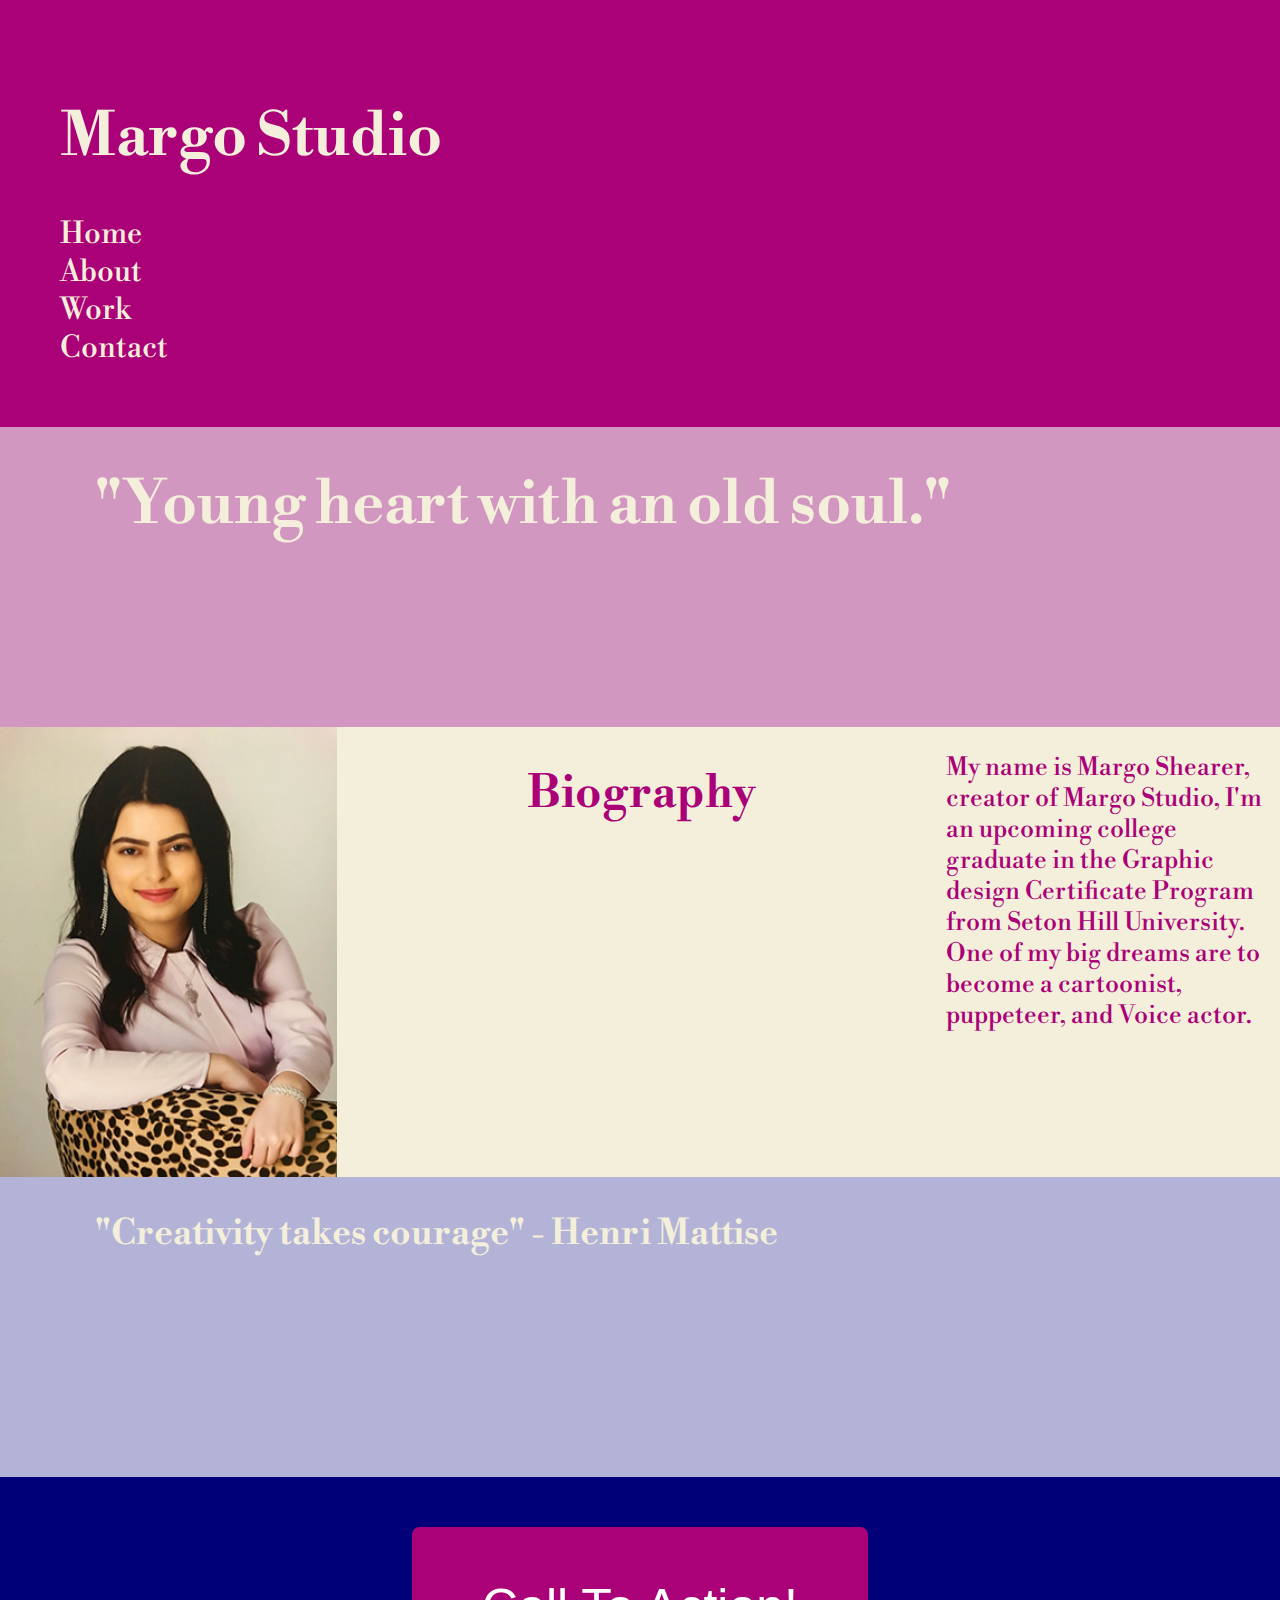
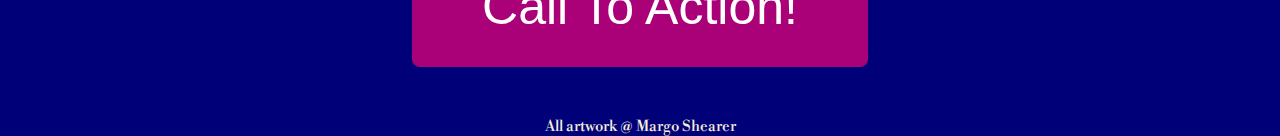
<file: index.html>
<!DOCTYPE html>
<html lang="en">
<head>
    <meta charset="UTF-8">
    <meta name="viewport" content="width=device-width, initial-scale=1.0">
    <title>Portfolio Main Page</title>
    <link rel="preconnect" href="https://fonts.googleapis.com">
    <link rel="preconnect" href="https://fonts.gstatic.com" crossorigin>
    <link href="https://fonts.googleapis.com/css2?family=Agbalumo&family=Black+Ops+One&family=Libre+Bodoni:ital,wght@1,500&display=swap" rel="stylesheet"> 
    <link rel="stylesheet" href="style.css">
</head>
<body>
    <header>
        <nav>
            <h1> Margo Studio </h1>
            <ul>
                <li><a href="index.html">Home</a></li>
                <li><a href="about.html">About</a></li>
                <li><a href="work.html">Work</a></li>
                <li><a href="contact.html">Contact</a></li>
            </ul>
        </nav>
    </header>
    <section class="Mauve"> 
        <p class="young heart">  <h1> "Young heart with an old soul." </h1> </p> 
    </section>
    <section class="Cream"> 
     <img src="IMG_8506 copy.jpg" alt="GraduationPicture">
     <p class="BiographyStatement"> <h2> Biography </h2> </p>
     <p> My name is Margo Shearer, creator of Margo Studio, I'm an upcoming college graduate in the Graphic design Certificate Program from Seton Hill University. One of my big dreams are to become a cartoonist, puppeteer, and Voice actor.</p>
     </section>
    <section class="Periwinkle">
            <p class="Creativity"> <h3> "Creativity takes courage" - Henri Mattise </h3> </p>
    </section> 
    <footer>
    <section class="DarkBlue"> 
    <button class="button" role="button">Call To Action!</button>
    <section class="Allartwork"> All artwork @ Margo Shearer </section>
    </footer>
</body>
</html>
</file>
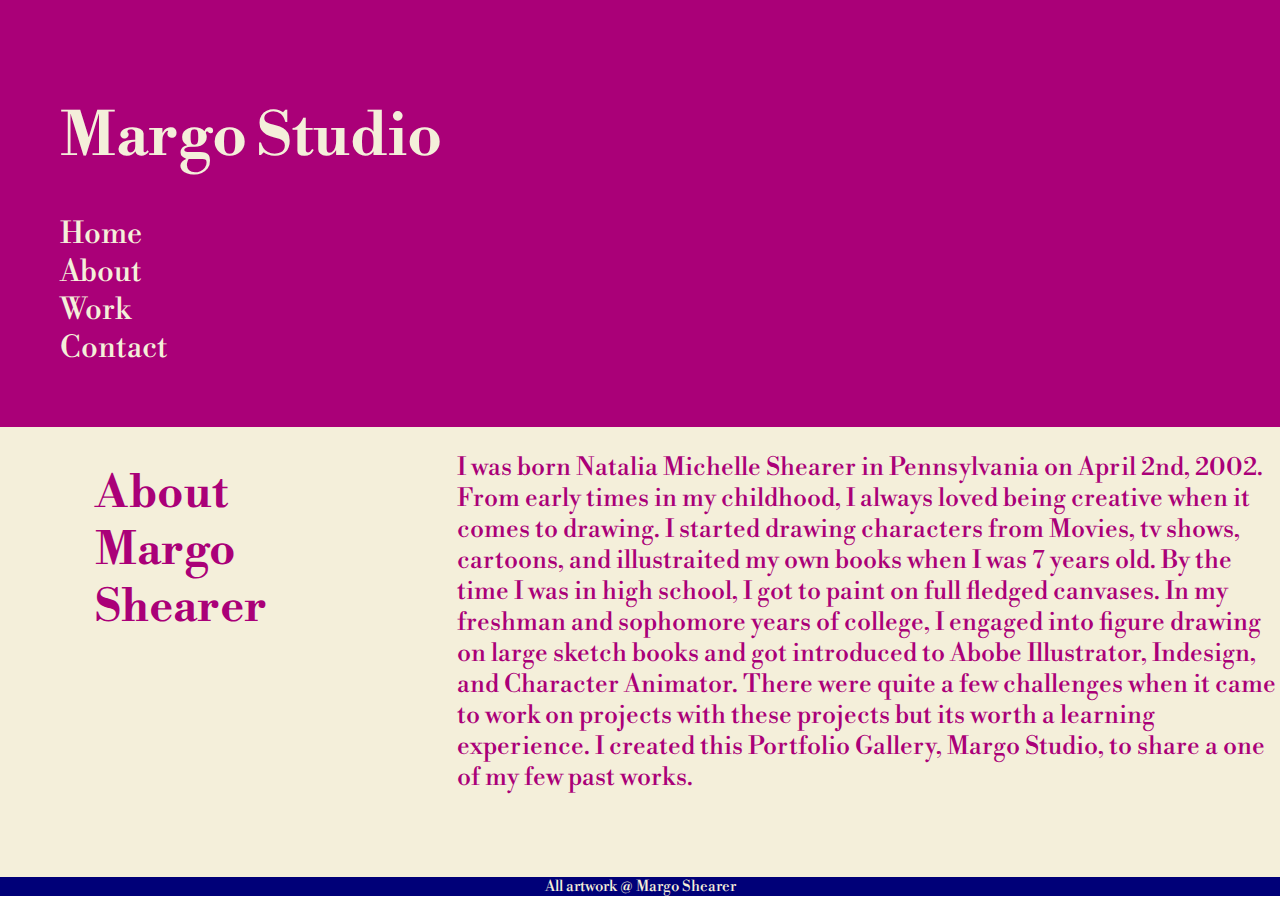
<file: about.html>
<!DOCTYPE html>
<html lang="en">
<head>
    <meta charset="UTF-8">
    <meta name="viewport" content="width=device-width, initial-scale=1.0">
    <title>About Page</title>
    <link rel="preconnect" href="https://fonts.googleapis.com">
    <link rel="preconnect" href="https://fonts.gstatic.com" crossorigin>
    <link href="https://fonts.googleapis.com/css2?family=Agbalumo&family=Black+Ops+One&family=Libre+Bodoni:ital,wght@1,500&display=swap" rel="stylesheet"> 
    <link rel="stylesheet" href="style.css">
</head>
<body>
    <header>
        <nav>
            <h1> Margo Studio </h1>
            <ul>
                <li><a href="index.html">Home</a></li>
                <li><a href="about.html">About</a></li>
                <li><a href="work.html">Work</a></li>
                <li><a href="contact.html">Contact</a></li>
            </ul>
        </nav>
    </header>
    <section class="Cream"> 
        <p class="About"> <h2> About Margo Shearer </h2> </p>
        <p> I was born Natalia Michelle Shearer in Pennsylvania on April 2nd, 2002. From early times in my childhood, I always loved being creative when it comes to drawing. I started drawing characters from Movies, tv shows, cartoons, and illustraited my own books when I was 7 years old. By the time I was in high school, I got to paint on full fledged canvases. In my freshman and sophomore years of college, I engaged into figure drawing on large sketch books and got introduced to Abobe Illustrator, Indesign, and Character Animator. There were quite a few challenges when it came to work on projects with these projects but its worth a learning experience. I created this Portfolio Gallery, Margo Studio, to share a one of my few past works.</p>
    </section> 
    <footer>
    <section class="DarkBlue"> 
    <section class="Allartwork"> All artwork @ Margo Shearer </section>
    </footer>
    
</body>
</html>
</file>
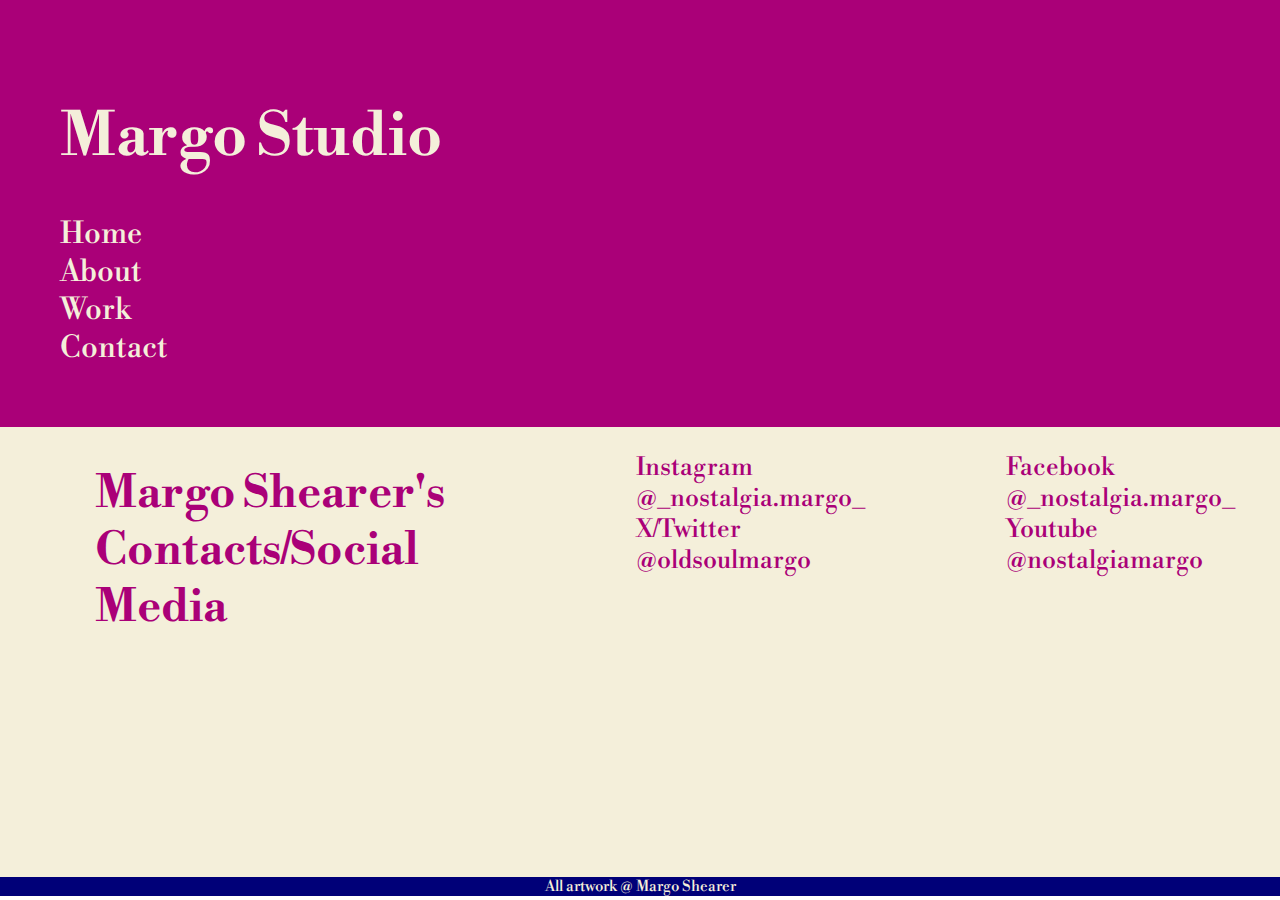
<file: contact.html>
<!DOCTYPE html>
<html lang="en">
<head>
    <meta charset="UTF-8">
    <meta name="viewport" content="width=device-width, initial-scale=1.0">
    <title>Contacts and socials</title>
    <link rel="preconnect" href="https://fonts.googleapis.com">
    <link rel="preconnect" href="https://fonts.gstatic.com" crossorigin>
    <link href="https://fonts.googleapis.com/css2?family=Agbalumo&family=Black+Ops+One&family=Libre+Bodoni:ital,wght@1,500&display=swap" rel="stylesheet"> 
    <link rel="stylesheet" href="style.css">
</head>
<body>
    <header>
        <nav>
            <h1> Margo Studio </h1>
            <ul>
                <li><a href="index.html">Home</a></li>
                <li><a href="about.html">About</a></li>
                <li><a href="work.html">Work</a></li>
                <li><a href="contact.html">Contact</a></li>

            </ul>
        </nav>
    </header>
     </header>
    <section class="Cream"> 
        <p class="About"> <h2> Margo Shearer's Contacts/Social Media </h2> </p>
        <p> Instagram @_nostalgia.margo_ X/Twitter @oldsoulmargo </p>
        <p> Facebook @_nostalgia.margo_ Youtube @nostalgiamargo </p>
    </section> 
        <footer>
        <section class="DarkBlue"> 
        <section class="Allartwork"> All artwork @ Margo Shearer </section>
        </footer>
</body>
</html>
</file>
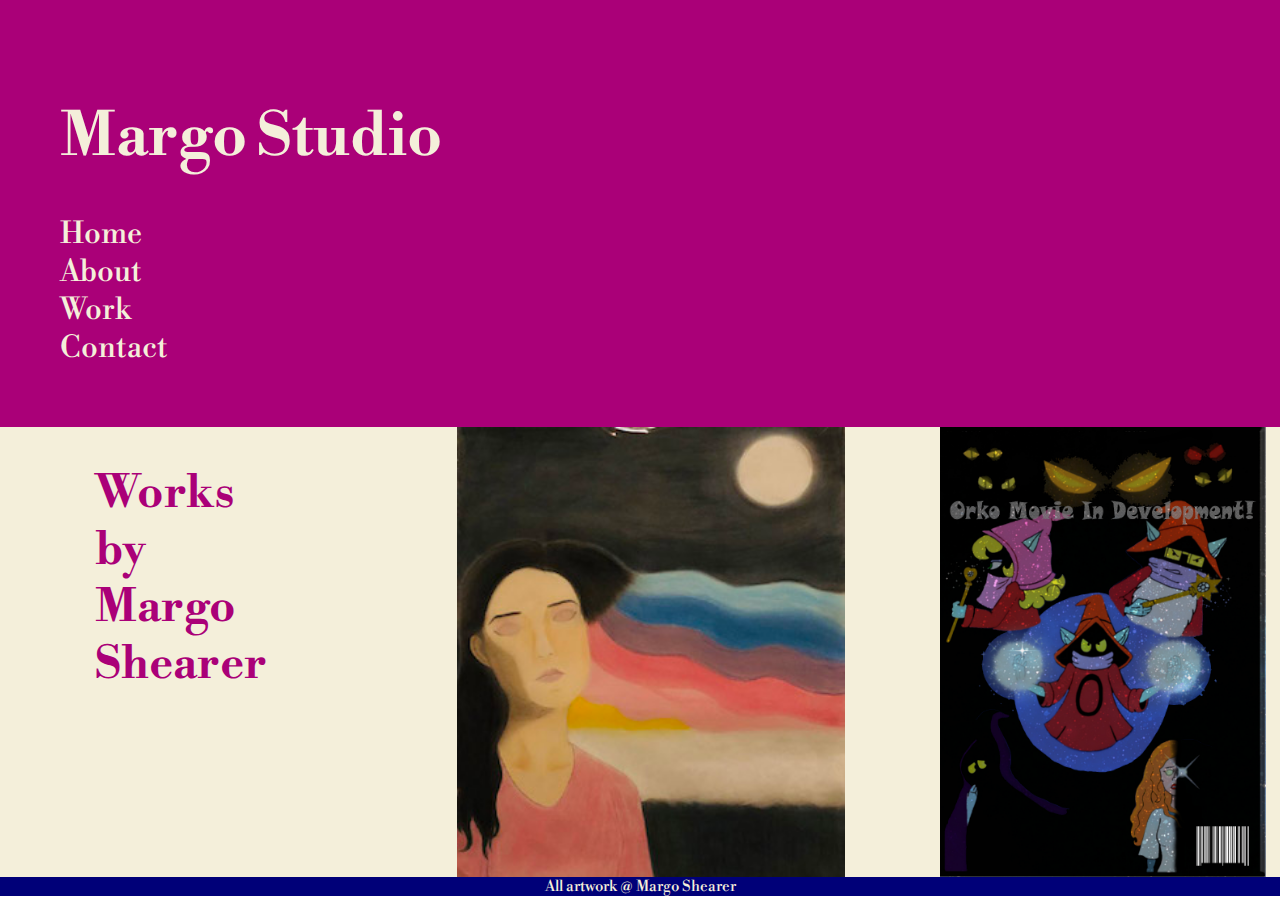
<file: work.html>
<!DOCTYPE html>
<html lang="en">
<head>
    <meta charset="UTF-8">
    <meta name="viewport" content="width=device-width, initial-scale=1.0">
    <title>Works </title>
    <link rel="preconnect" href="https://fonts.googleapis.com">
    <link rel="preconnect" href="https://fonts.gstatic.com" crossorigin>
    <link href="https://fonts.googleapis.com/css2?family=Agbalumo&family=Black+Ops+One&family=Libre+Bodoni:ital,wght@1,500&display=swap" rel="stylesheet"> 
    <link rel="stylesheet" href="style.css">
</head>
<body>
    <header>
        <nav>
            <h1> Margo Studio </h1>
            <ul>
                <li><a href="index.html">Home</a></li>
                <li><a href="about.html">About</a></li>
                <li><a href="work.html">Work</a></li>
                <li><a href="contact.html">Contact</a></li>
            </ul>
        </nav>
    </header>
    <section class="Cream"> 
        <p class="About"> <h2> Works by Margo Shearer </h2> </p>
        <img align="left" src="Figure_Drawing_Art_Project copy.jpg" alt="FigureDrawing">
        <img src="new doc 2022-01-04 01.51.32_2-3.JPEG" alt="DigitalImgPoster">
        <img src="Shearer Project 4 Interpretation of work of a Famous Designer.jpg" alt="Project4">
        <img src="IMG_5289.jpg" alt="Highschoolart">
    </section> 
    <footer>
    <section class="DarkBlue"> 
    <section class="Allartwork"> All artwork @ Margo Shearer </section>
    <section class="Darkblue"></section>
    </footer>
</body>
</html>
</file>
<file: style.css>
html {
    font-size: 30px;
}
body {
    margin: 0;
    font-family: 'Libre Bodoni';
    color: #F4EFDA;  
}
h2 {
    color: #AA0078; 

}
p {
    color:#AA0078; 
    font-size: 25px;
    text-align: center;
    row-gap: 50px;
}
header {
    background-color: #AA0078; 
    padding: 2rem; 
    font-size: 1rem;
}
header nav ul {
    padding-left: 0;
    list-style: none;
    margin: 0;
}
header nav ul a {
    color: #F4EFDA;
    text-decoration: none; 
}
header nav ul a:hover {
    color: yellow;
}
.button {
    background-color: #AA0078; 
    border-radius: 8px;
    border-style: none;
    box-sizing: border-box;
    color: #FFFFFF;
    cursor: pointer;
    display: inline-block;
    font-size: 50px;
    font-weight: 500;
    height: 40px;
    line-height: 20px;
    list-style: none;
    margin: 50px 0;
    outline: none;
    padding: 70px 70px;
    position: relative;
    text-align: center;
    text-decoration: none;
    transition: color 100ms;
    vertical-align: baseline;
    user-select: none;
    -webkit-user-select: none;
    touch-action: manipulation;
   }
   .button:hover,
   .button:focus {
     background-color: #c03483;
}
.Mauve {
    height: 300px;
    background: #D297C1;  
    display: flex;
    gap: 95px; 
    font-size: 200;
}
.Mauve p {
    margin: 0;
    font-size: 50px;
    font-size: 3em;
    text-align: center;
}
.Cream {
    height: 450px;
    background: #F4EFDA;
    display: flex;
    gap: 95px;
}
.GraduationPicture {
    display: block;
    margin: auto;
    position: relative;
}
.Cream p {
    text-align: unset; 
}
.nostalgia.margo {
    color: #AA0078; 
}
.Periwinkle {
    height: 300px;
    background: #B3B3D7; 
    display: flex;
    gap: 95px;
    color:#F4EFDA; 
}
.Periwinkle h3 {
    text-align: right;
    color:#F4EFDA;
    margin-right: 200px;
}
.DarkBlue { 
    background: #000078;
    gap: 95px;
    text-align: center;
}
.Allartwork {
    color: #F4EFDA; 
    text-align: center;
    text-align-last: center;
    font-size: 15px;
    font-display: flex;
    row-gap: 50px;
}
.footer { 
    position: relative;
    padding: 1rem;
    margin-top: -100px;
    text-align: center;
}
</file>
